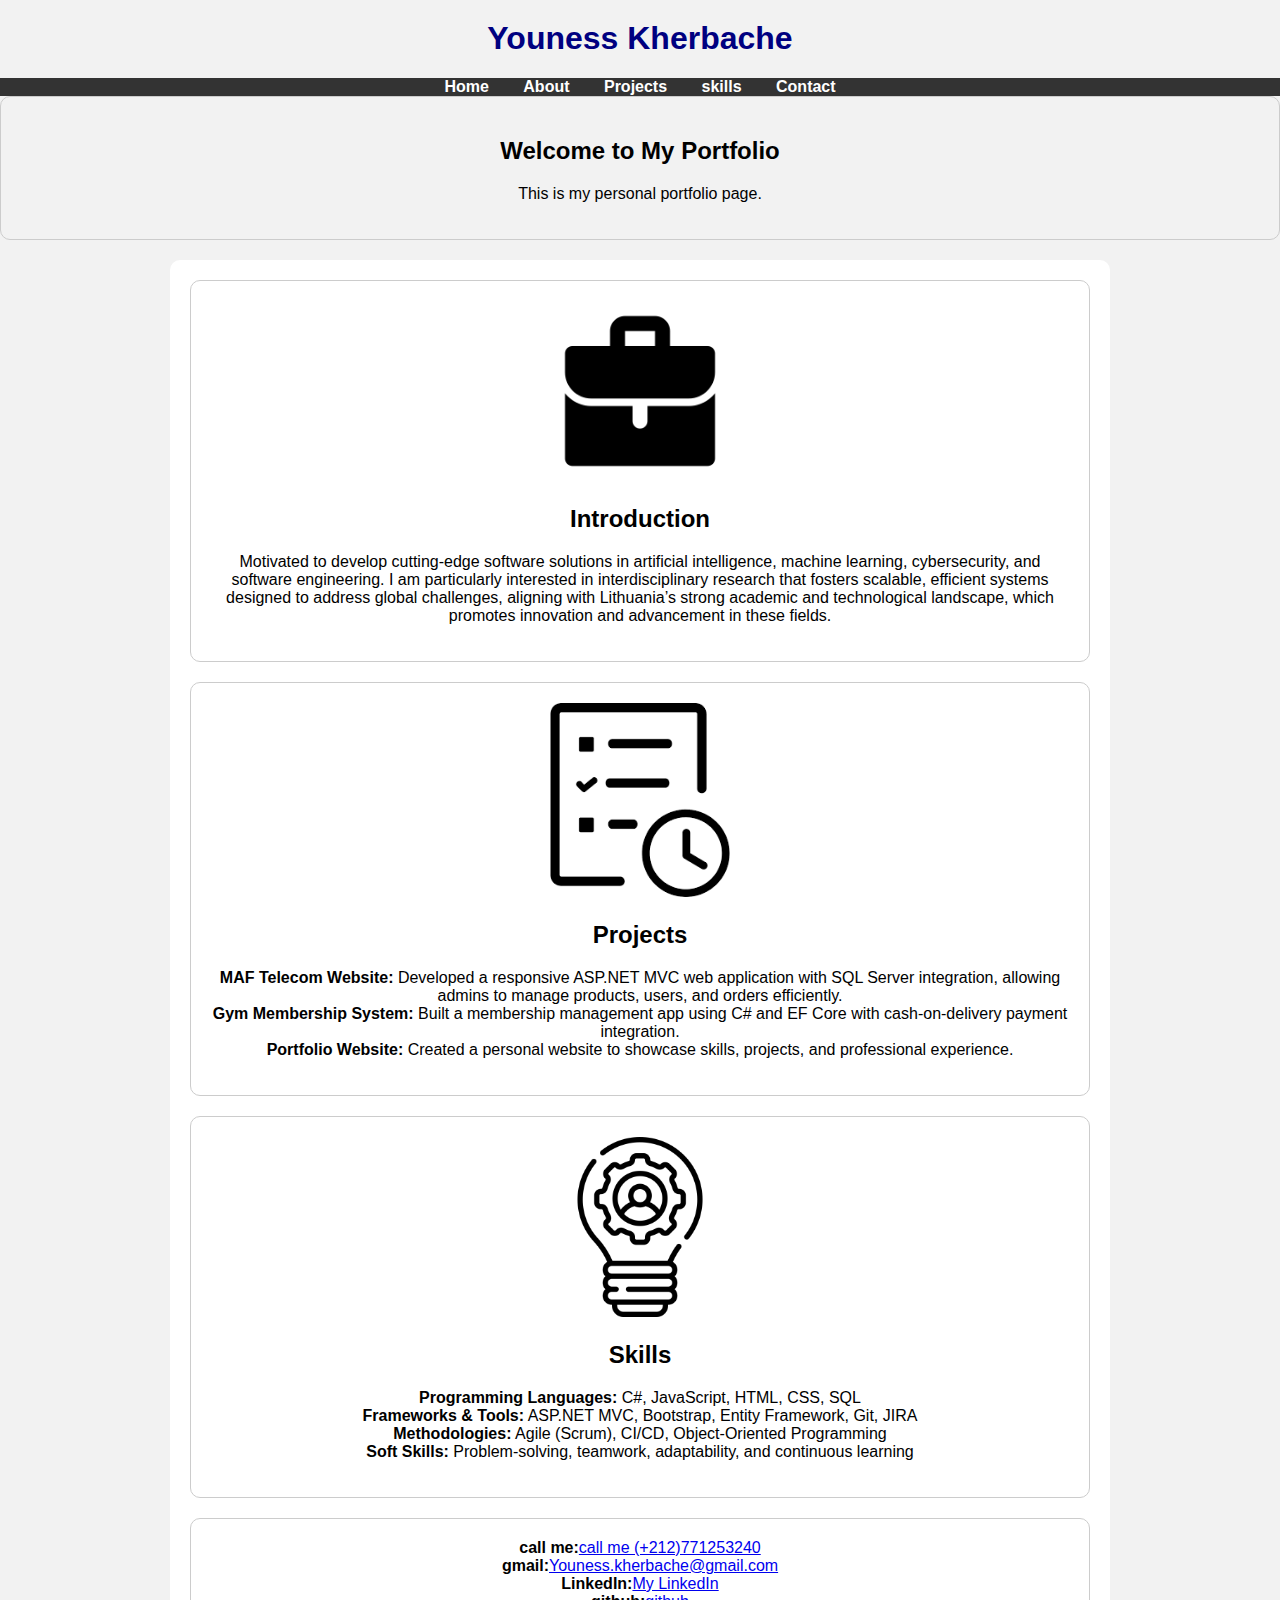
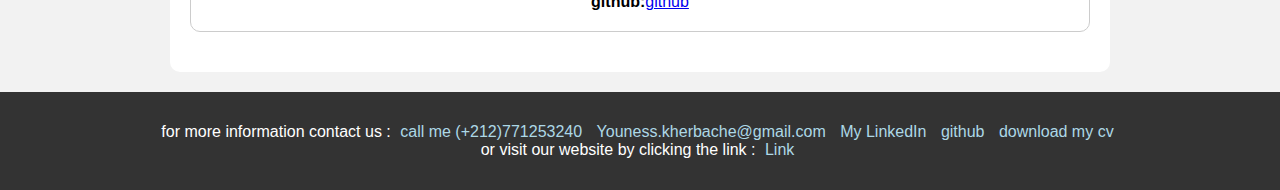
<file: index.html>
<!DOCTYPE html>
<html lang="en">
<head>
    <meta charset="UTF-8">
    <meta name="viewport" content="width=device-width, initial-scale=1.0">
    <link rel="icon" href="img/PERSONAL.png">
    <link rel="stylesheet" href="style.css">
    <title>My Portfolio</title>
</head>

<body>

    <header>
        <h1>Youness Kherbache</h1>
    </header>
    <nav>
        <ul>
                <li><a href="#home">Home</a></li>
                <li><a href="#about">About</a></li>
                <li><a href="#projects">Projects</a></li>
                <li><a href="#skills">skills</a></li>
                <li><a href="#contact">Contact</a></li>
        </ul>
    </nav>
<section id="home">
  <h2>Welcome to My Portfolio</h2>
  <p>This is my personal portfolio page.</p>
</section>

<main>
  <section id="about" class="intro">
    <img src="img/portfolio.png" alt="Portfolio" width="180">
    <h2>Introduction</h2>
    <p>
      Motivated to develop cutting-edge software solutions in artificial intelligence, machine learning, cybersecurity, and software engineering.
      I am particularly interested in interdisciplinary research that fosters scalable, efficient systems designed to address global challenges,
      aligning with Lithuania’s strong academic and technological landscape, which promotes innovation and advancement in these fields.
    </p>
  </section>

  <section id="projects" class="projects">
    <img src="img/project.png" alt="Projects" width="180">
    <h2>Projects</h2>
    <p>
      <strong>MAF Telecom Website:</strong> Developed a responsive ASP.NET MVC web application with SQL Server integration, allowing admins to manage products, users, and orders efficiently.<br>
      <strong>Gym Membership System:</strong> Built a membership management app using C# and EF Core with cash-on-delivery payment integration.<br>
      <strong>Portfolio Website:</strong> Created a personal website to showcase skills, projects, and professional experience.
    </p>
  </section>

  <section id="skills" class="skills">
    <img src="img/skills.png" alt="Skills" width="180">
    <h2>Skills</h2>
    <p>
      <strong>Programming Languages:</strong> C#, JavaScript, HTML, CSS, SQL<br>
      <strong>Frameworks & Tools:</strong> ASP.NET MVC, Bootstrap, Entity Framework, Git, JIRA<br>
      <strong>Methodologies:</strong> Agile (Scrum), CI/CD, Object-Oriented Programming<br>
      <strong>Soft Skills:</strong> Problem-solving, teamwork, adaptability, and continuous learning
    </p>
  </section>
  <section id="contact">
    <strong>call me:</strong><a href="tel:+212771253240">call me (+212)771253240</a> <br>

    <strong>gmail:</strong><a href="mailto:youness.kherbache@gmail.com">Youness.kherbache@gmail.com</a><br>
    <strong>LinkedIn:</strong><a href="https://www.linkedin.com">My LinkedIn</a><br>
    <strong>github:</strong><a href="https://github.com/saw20066">github</a><br>

  </section>
</main>
        
    <footer>
        <p> for more information contact us :          
               

            <a href="tel:+212771253240">call me (+212)771253240  </a>
            <a href="mailto:youness.kherbache@gmail.com">Youness.kherbache@gmail.com  </a>
            <a href="https://www.linkedin.com">My LinkedIn  </a>
            <a href="https://github.com/saw20066">github  </a>
            <a href="https://www.linkedin.com">download my cv  </a> <br>

            
            or visit our website by clicking the link :  <a href="https://www.linkedin.com">Link</a>

            
    </p>
    </footer>
    
</body>
</html>
</file>
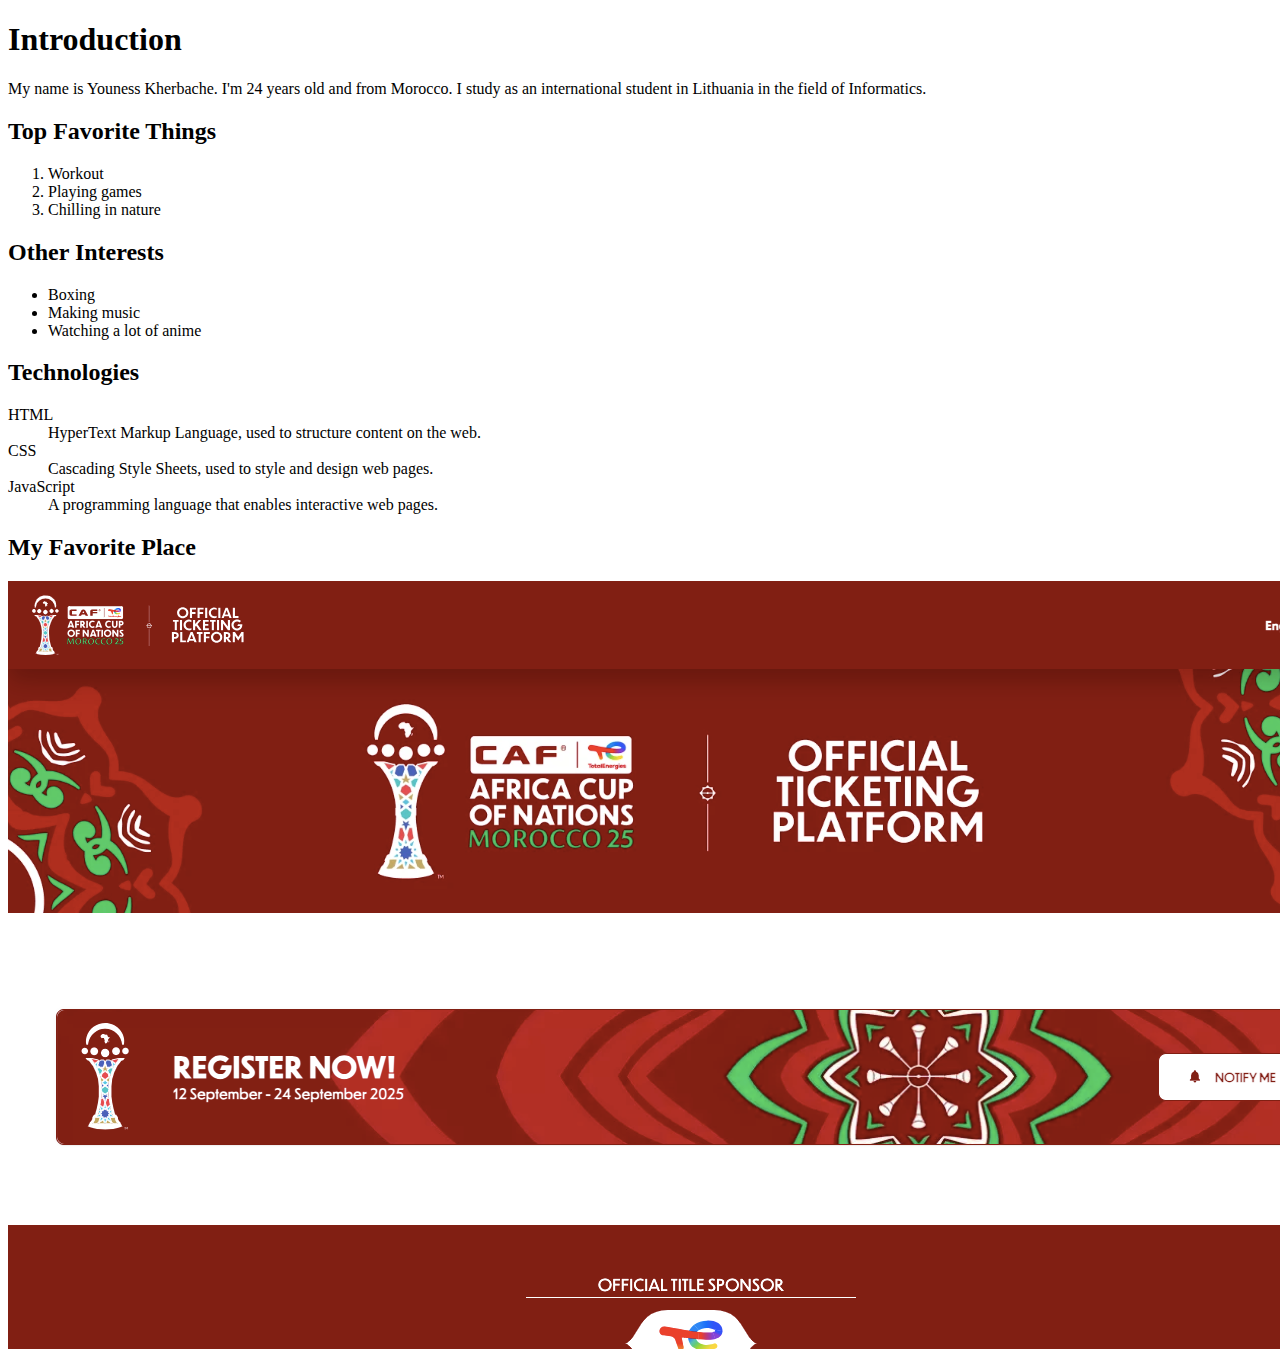
<file: kvkweb/index.html>
<!DOCTYPE html>
<html lang="en">
<head>
    <meta charset="UTF-8">
    <meta name="viewport" content="width=device-width, initial-scale=1.0">
    <title>My Favorite Things</title>
</head>
<body>
    <section>
        <h1>Introduction</h1>
        <p>My name is Youness Kherbache. I'm 24 years old and from Morocco. I study as an international student in Lithuania in the field of Informatics.</p>
    </section>

    <section>
        <h2>Top Favorite Things</h2>
        <ol>
            <li>Workout</li>
            <li>Playing games</li>
            <li>Chilling in nature</li>
        </ol>
    </section>

    <section>
        <h2>Other Interests</h2>
        <ul>
            <li>Boxing</li>
            <li>Making music</li>
            <li>Watching a lot of anime</li>
        </ul>
    </section>

    <section>
        <h2>Technologies</h2>
        <dl>
            <dt>HTML</dt>
            <dd>HyperText Markup Language, used to structure content on the web.</dd>

            <dt>CSS</dt>
            <dd>Cascading Style Sheets, used to style and design web pages.</dd>

            <dt>JavaScript</dt>
            <dd>A programming language that enables interactive web pages.</dd>
        </dl>
    </section>

    <section>
        <h2>My Favorite Place</h2>
        <a href="caf.html">
            <img src="img/caf.png" alt="A picture of a café, click to see more">
        </a>
    </section>
</body>
</html>
</file>
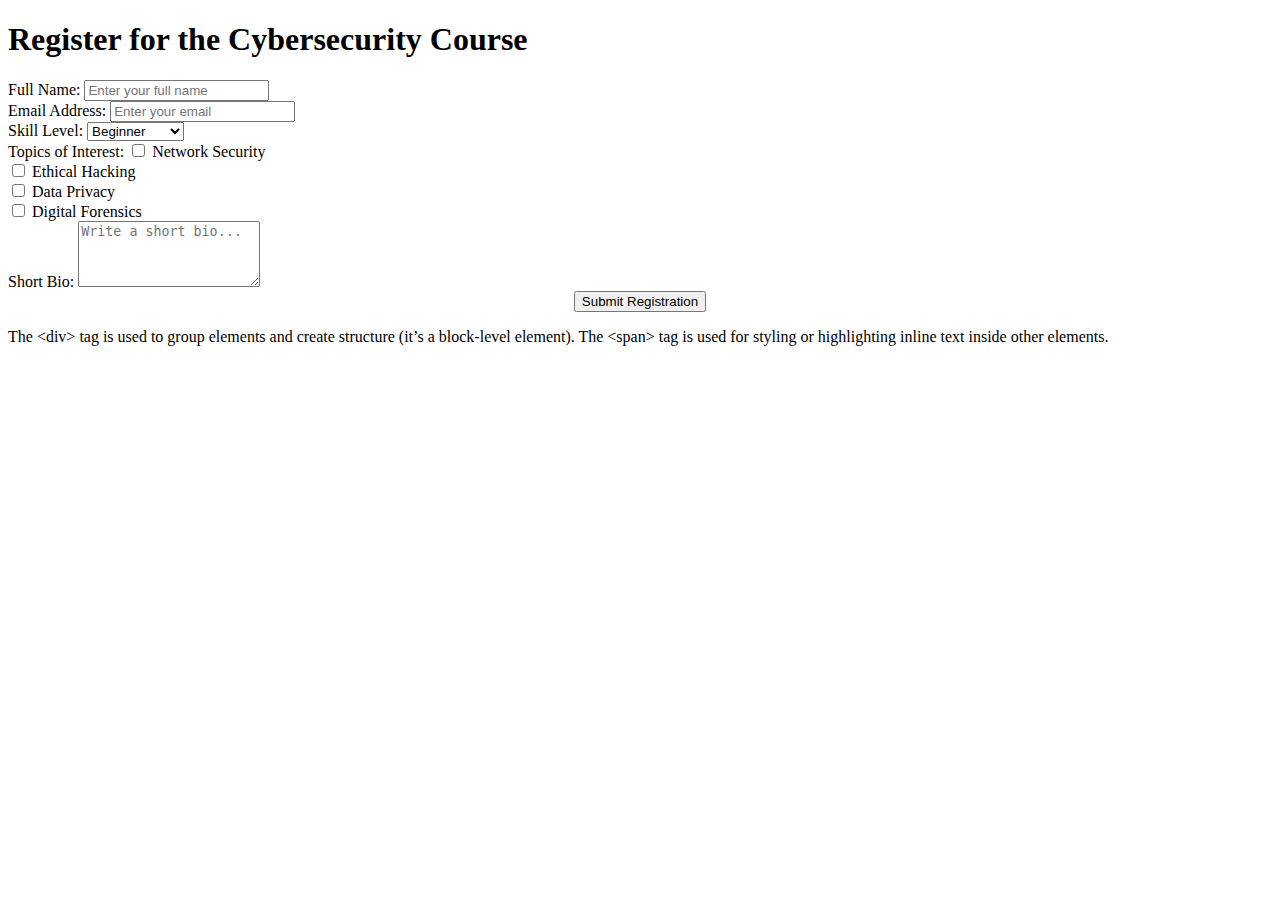
<file: login/index.html>
<!DOCTYPE html>
<html lang="en">
<head>
    <meta charset="UTF-8">
    <meta name="viewport" content="width=device-width, initial-scale=1.0">
    <title>Cybersecurity Course Registration</title>
</head>
<body>

    <h1>Register for the <span class="highlight">Cybersecurity</span> Course</h1>

    <form>
        <div class="section">
            <label for="fullname">Full Name:</label>
            <input type="text" id="fullname" name="fullname" placeholder="Enter your full name">
        </div>

        <div class="section">
            <label for="email">Email Address:</label>
            <input type="email" id="email" name="email" placeholder="Enter your email">
        </div>

        <div class="section">
            <label for="level">Skill Level:</label>
            <select id="level" name="level">
                <option value="beginner">Beginner</option>
                <option value="intermediate">Intermediate</option>
                <option value="advanced">Advanced</option>
            </select>
        </div>

        <div class="section">
            <label>Topics of Interest:</label>
            <input type="checkbox" name="topic" value="network-security"> Network Security<br>
            <input type="checkbox" name="topic" value="ethical-hacking"> Ethical Hacking<br>
            <input type="checkbox" name="topic" value="privacy"> Data Privacy<br>
            <input type="checkbox" name="topic" value="forensics"> Digital Forensics
        </div>

        <div class="section">
            <label for="bio">Short Bio:</label>
            <textarea id="bio" name="bio" rows="4" placeholder="Write a short bio..."></textarea>
        </div>

        <div style="text-align: center;">
            <button type="submit">Submit Registration</button>
        </div>
    </form>

    <p>
        The <span>&lt;div&gt;</span> tag is used to group elements and create structure (it’s a block-level element).  
        The <span>&lt;span&gt;</span> tag is used for styling or highlighting inline text inside other elements.
    </p>

</body>
</html>
</file>
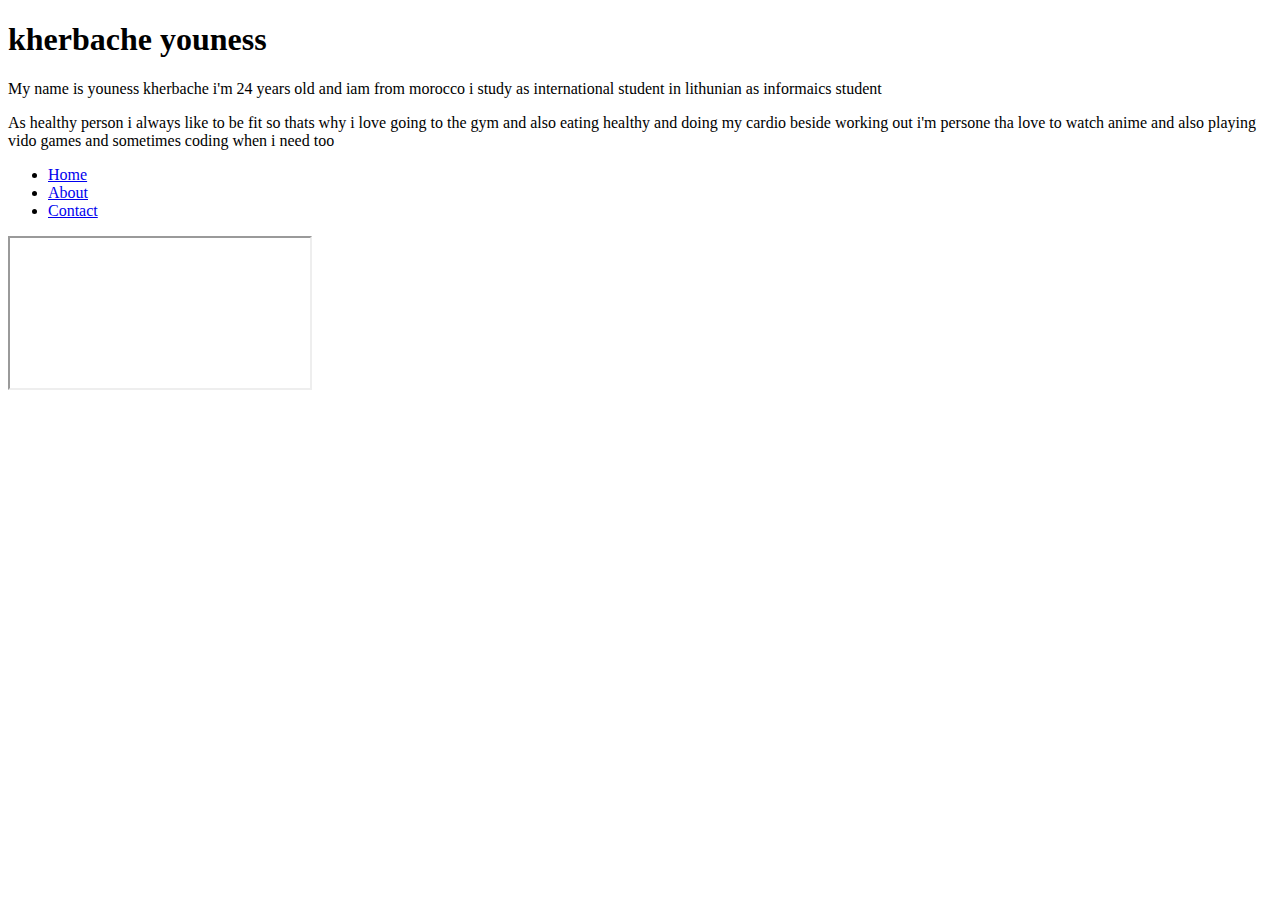
<file: Personal Homepage/index.html>
<!DOCTYPE html>
<html lang="en">
<head>
    <meta charset="UTF-8">
    <meta name="viewport" content="width=device-width, initial-scale=1.0">
    <title>Personal Homepage</title>
</head>
<body>
    <h1>kherbache youness</h1> 
    <p>My name is youness kherbache i'm 24 years old and iam from morocco i study as international student in lithunian as informaics student </p>
    <p>As healthy person i always like to be fit so thats why i love going to the gym and also eating healthy and doing my cardio beside working out i'm persone tha love to watch anime and also playing vido games and sometimes coding when i need too</p>
    <nav>
  <ul>
    <li><a href="index.html">Home</a></li>
    <li><a href="about.html">About</a></li>
    <li><a href="Youness.kherbache@gmail.com">Contact</a></li>
  </ul>
  <iframe src="https://www.wikipedia.org/" title="ai" width="300" ></iframe>
</nav>
</body>
</html>
</file>
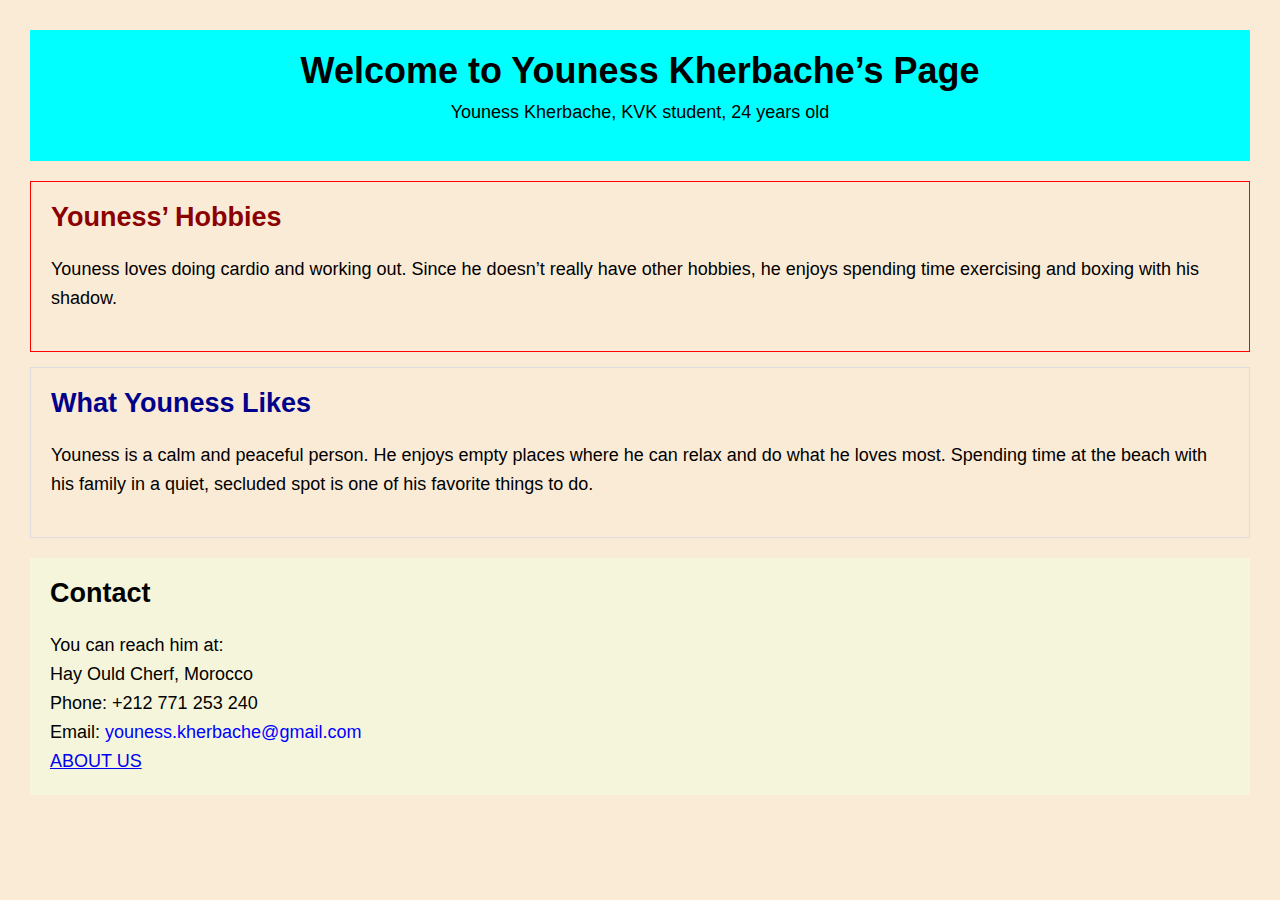
<file: project-root/index.html>
<!DOCTYPE html>
<html lang="en">
<head>
  <meta charset="UTF-8">
  <meta name="viewport" content="width=device-width, initial-scale=1.0">
  <title>Home Page</title>
  <link rel="stylesheet" href="styles.css">
</head>
<body style="font-family: Arial, Helvetica, sans-serif; margin: 30px; background-color: antiquewhite;">

  <header style="background-color: aqua; padding: 20px; text-align: center;">
    <h1 style="margin: 0;">Welcome to Youness Kherbache’s Page</h1>
    <p style="font-size: large; margin-top: 10px;">Youness Kherbache, KVK student, 24 years old</p>
  </header>

  <main style="margin-top: 20px;">
    <section style="padding: 20px; border: 1px solid red; margin-bottom: 15px;">
      <h2 style="color: darkred; margin-top: 0;">Youness’ Hobbies</h2>
      <p style="line-height: 1.6;">
        Youness loves doing cardio and working out. Since he doesn’t really have other hobbies,
        he enjoys spending time exercising and boxing with his shadow.
      </p>
    </section>

    <section style="padding: 20px; border: 1px solid #ddd;">
      <h2 style="color: darkblue; margin-top: 0;">What Youness Likes</h2>
      <p style="line-height: 1.6;">
        Youness is a calm and peaceful person. He enjoys empty places where he can relax
        and do what he loves most. Spending time at the beach with his family in a quiet,
        secluded spot is one of his favorite things to do.
      </p>
    </section>
  </main>

  <footer style="background-color: beige; padding: 20px; margin-top: 20px;">
    <h2 style="margin-top: 0;">Contact</h2>
    <address style="font-style: normal; line-height: 1.6;">
      You can reach him at:<br>
      Hay Ould Cherf, Morocco<br>
      Phone: +212 771 253 240<br>
      Email: <a style="color: blue; text-decoration: none;" href="mailto:youness.kherbache@gmail.com">youness.kherbache@gmail.com</a><br>
    <a href="about.html"> ABOUT US </a> 
    </address>
  </footer>

</body>
</html>
</file>
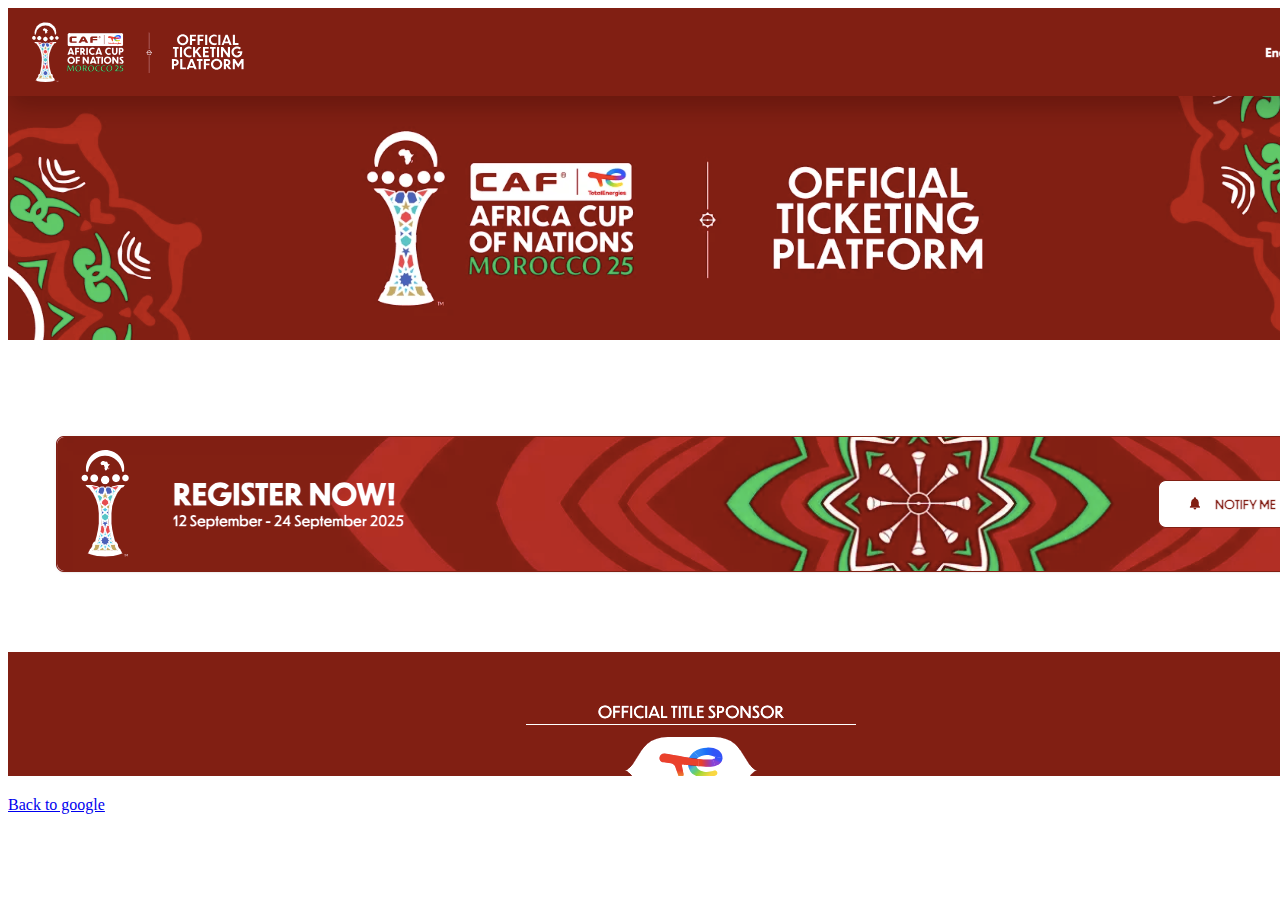
<file: kvkweb/caf.html>
<!DOCTYPE html>
<html lang="en">
<head>
    <meta charset="UTF-8">
    <meta name="viewport" content="width=device-width, initial-scale=1.0">
    <title>Caf</title>
</head>
<body>
    <img src="img/caf.png" alt="caf">
   <p><a href="https://www.google.com/">Back to google</a></p> 
</body>
</html>
</file>
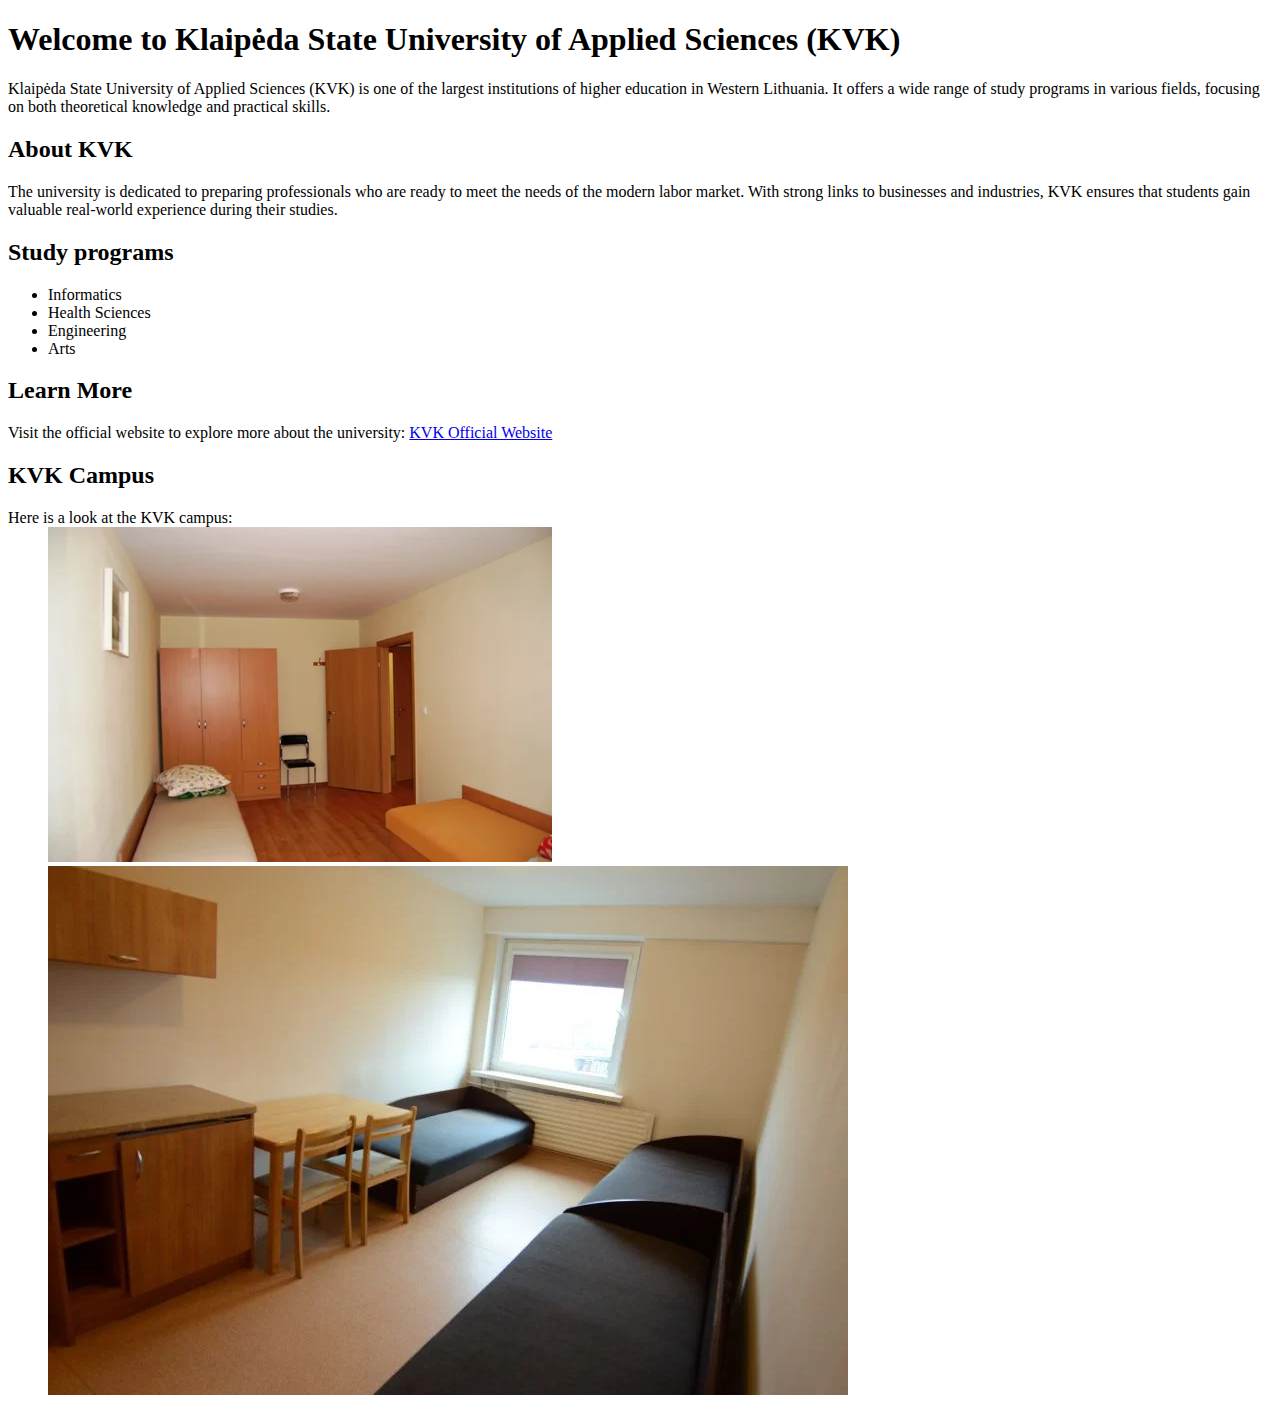
<file: one/kvk.html>
<!DOCTYPE html>
<html lang="en">
<head>
    <meta charset="UTF-8">
    <meta name="viewport" content="width=device-width, initial-scale=1.0">
    <title>Klaipedos valstybine kolegija</title>
    <link rel="icon" href="IMGS/kvk.jpg">
</head>
<body>
    <h1>
        Welcome to Klaipėda State University of Applied Sciences (KVK)
    </h1>

    <p>
        Klaipėda State University of Applied Sciences (KVK) is one of the largest institutions of higher education in Western Lithuania. It offers a wide range of study programs in various fields, focusing on both theoretical knowledge and practical skills.
    </p>

    <h2>
      About KVK  
    </h2>

    <p>
        The university is dedicated to preparing professionals who are ready to meet the needs of the modern labor market. With strong links to businesses and industries, KVK ensures that students gain valuable real-world experience during their studies.
    </p>

    <h2>Study programs</h2>

    <ul>
        <li>Informatics</li>
        <li>Health Sciences</li>
        <li>Engineering</li>
        <li>Arts</li>
    </ul>
    <h2>Learn More</h2>
<p>
  Visit the official website to explore more about the university: 
  <a href="https://www.kvk.lt/en/" target="_blank">KVK Official Website</a>
</p>


    <h2>KVK Campus</h2>
    <dl>
    <dt>Here is a look at the KVK campus:</dt>
    
        <dd><img src="IMGS/camp2.jpg" alt="campus_pic"></dd>
        <dd><img src="IMGS/camp1.jpg" alt="campus_pic"></dd>
    </dl>
</body>
</html>
</file>
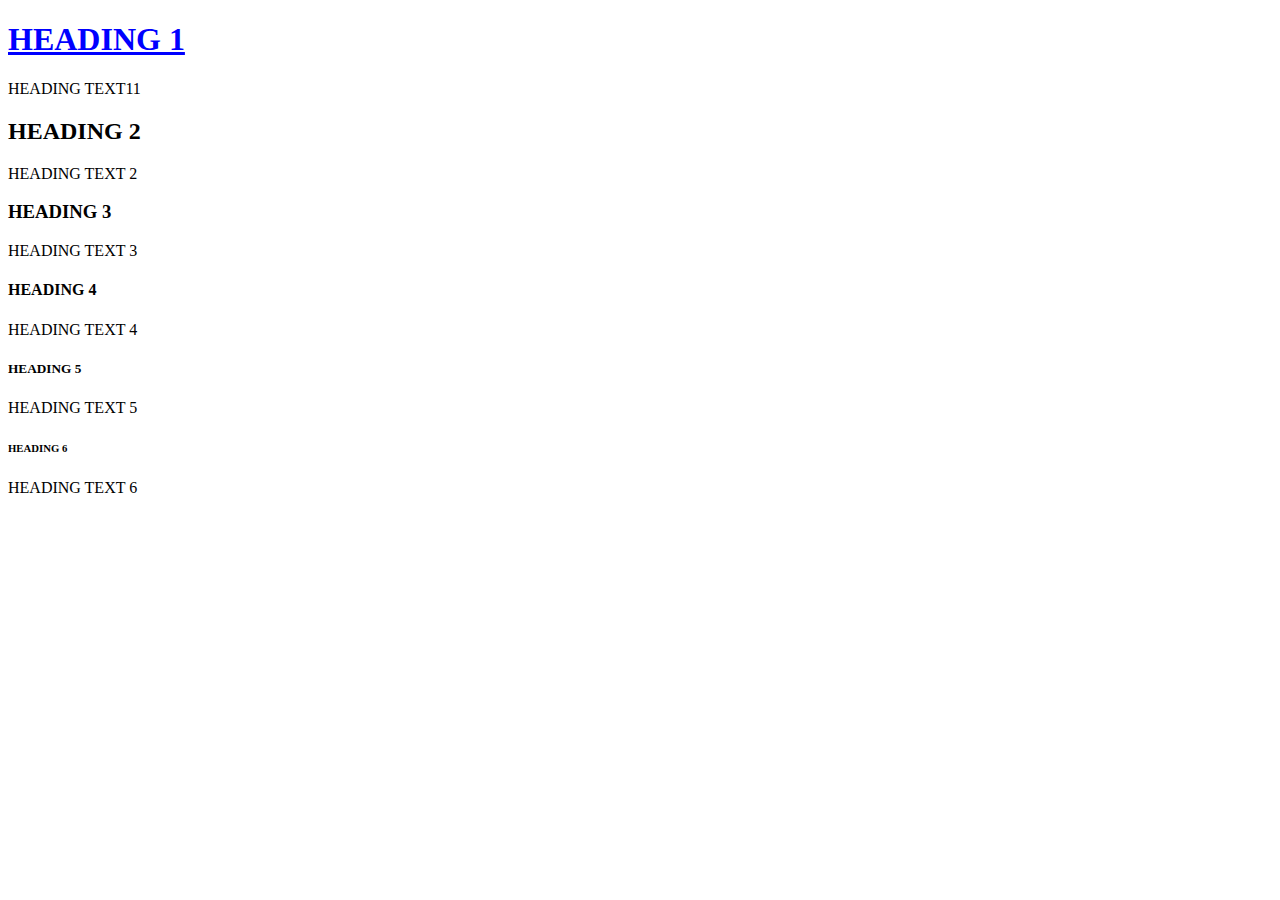
<file: one/test.html>
<!DOCTYPE html>
<html lang="en">
<head>
    <meta charset="UTF-8">
    <meta name="viewport" content="width=device-width, initial-scale=1.0">
    <title>HEADING</title>
    
</head>
<body>
    <h1 style="color: blue; text-decoration: underline;">HEADING 1</h1>
        <p>HEADING TEXT11</p>

    <h2>HEADING 2</h2>
        <p>HEADING TEXT 2</p>

    <h3>HEADING 3</h3>
        <p>HEADING TEXT 3</p>

    <h4>HEADING 4</h4>
        <p>HEADING TEXT 4</p>

    <h5>HEADING 5</h5>
        <p>HEADING TEXT 5</p>

    <h6>HEADING 6</h6>
        <p>HEADING TEXT 6</p>

</body>
</html>
</file>
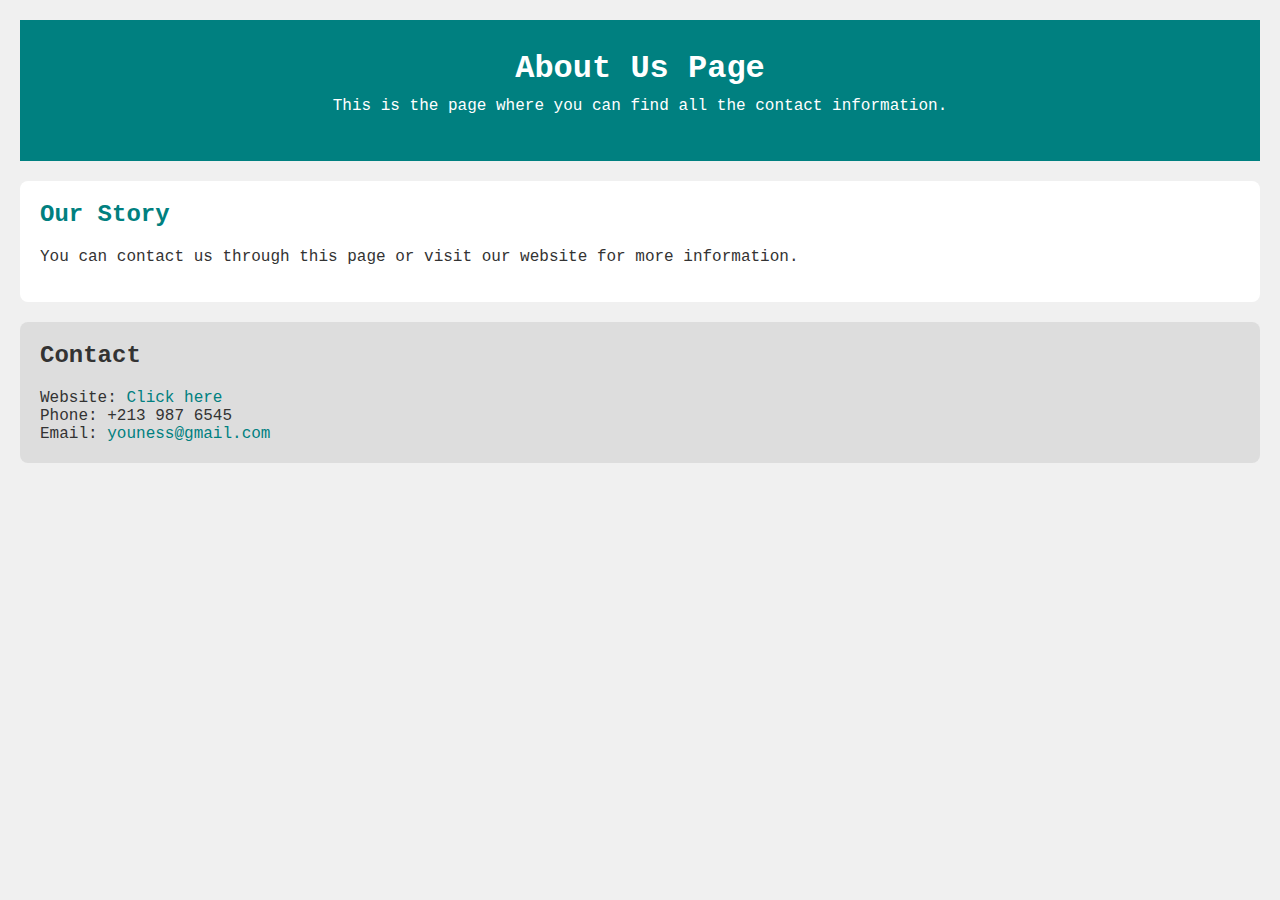
<file: project-root/about.html>
<!DOCTYPE html>
<html lang="en">
<head>
    <meta charset="UTF-8">
    <meta name="viewport" content="width=device-width, initial-scale=1.0">
    <title>About Us</title>
    <style>
        body {
            font-family: 'Courier New', Courier, monospace;
            margin: 20px;
            background-color: #f0f0f0;
            color: #333;
        }

        header {
            background-color: teal;
            color: white;
            text-align: center;
            padding: 30px 20px;
        }

        header h1 {
            margin: 0;
        }

        header p {
            margin-top: 10px;
        }

        main {
            margin: 20px 0;
            padding: 20px;
            background-color: #fff;
            border-radius: 8px;
        }

        main h2 {
            margin-top: 0;
            color: teal;
            
        }

        footer {
            background-color: #ddd;
            padding: 20px;
            border-radius: 8px;
        }

        footer h2 {
            margin-top: 0;
        }

        footer a {
            color: teal;
            text-decoration: none;
        }

        footer a:hover {
            text-decoration: underline;
            color: red;     
           }
    </style>
</head>
<body>
    <header>
        <h1>About Us Page</h1>
        <p class="text_C">This is the page where you can find all the contact information.</p>
    </header>

    <main>
        <h2 id="about">Our Story</h2>
        <p>You can contact us through this page or visit our website for more information.</p>
    </main>

    <footer>
        <section>
            <h2>Contact</h2>
            Website: <a href="index.html">Click here</a><br>
            Phone: +213 987 6545<br>
            Email: <a href="mailto:youness@gmail.com">youness@gmail.com</a>
        </section>
    </footer>
</body>
</html>
</file>
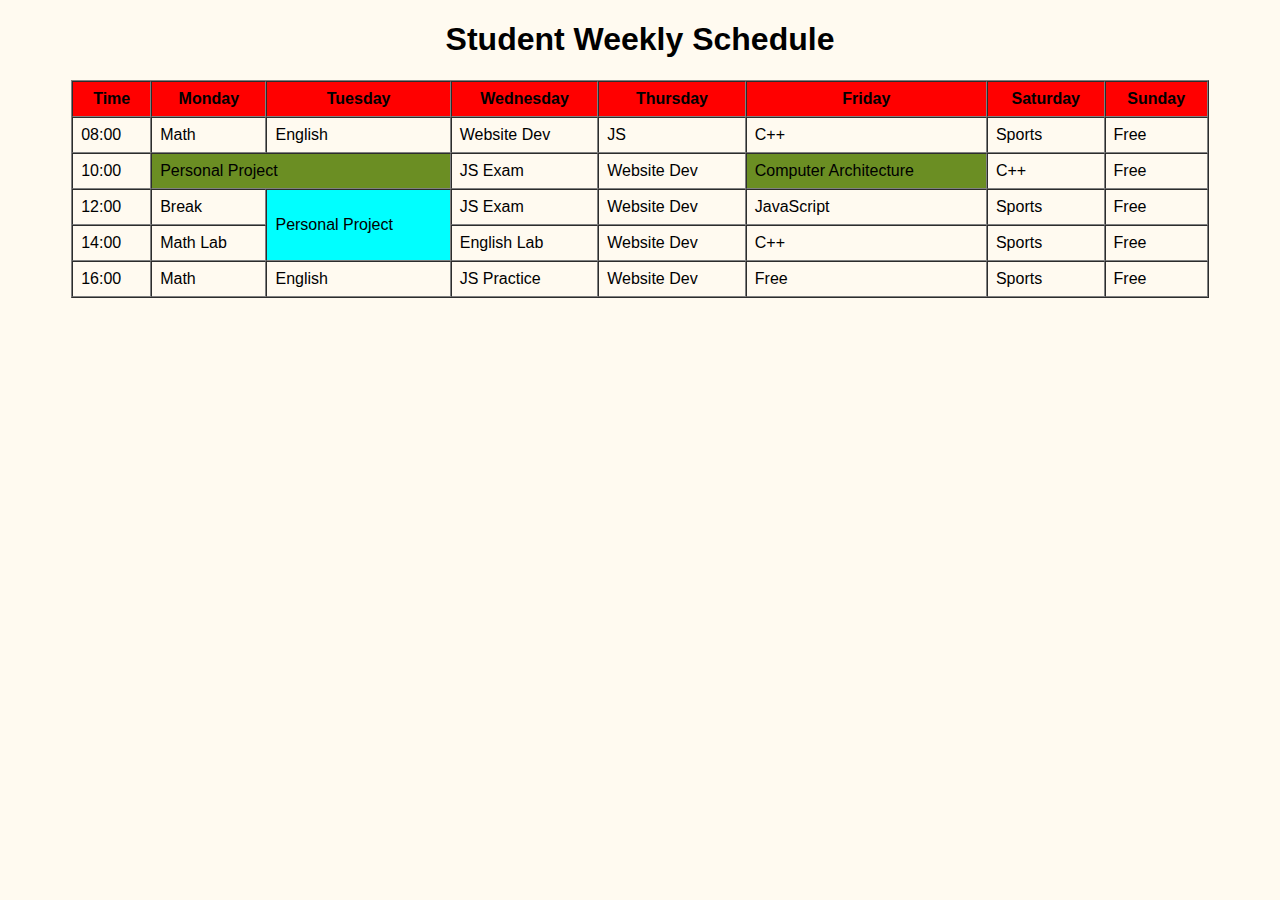
<file: test/table_border.html>
<!DOCTYPE html>
<html lang="en">
<head>
    <meta charset="UTF-8">
    <meta name="viewport" content="width=device-width, initial-scale=1.0">
    <link rel="stylesheet" href="style.css">
    <title>Weekly Class Schedule</title>
</head>
<body>
    <h1>Student Weekly Schedule</h1>
    <table border="1" cellspacing="0" cellpadding="8">
        <tr>
            <th>Time</th>
            <th>Monday</th>
            <th>Tuesday</th>
            <th>Wednesday</th>
            <th>Thursday</th>
            <th>Friday</th>
            <th>Saturday</th>
            <th>Sunday</th>
        </tr>

        <tr>
            <td>08:00</td>
            <td>Math</td>
            <td>English</td>
            <td>Website Dev</td>
            <td>JS</td>
            <td>C++</td>
            <td>Sports</td>
            <td>Free</td>
        </tr>

        <tr>
            <td>10:00</td>
            <td colspan="2">Personal Project</td>
            <td>JS Exam</td>
            <td>Website Dev</td>
            <td colspan="1">Computer Architecture</td>
            <td>C++</td>
            <td>Free</td>
        </tr>

        <tr>
            <td>12:00</td>
            <td>Break</td>
            <td rowspan="2">Personal Project</td>
            <td>JS Exam</td>
            <td>Website Dev</td>
            <td>JavaScript</td>
            <td>Sports</td>
            <td>Free</td>
        </tr>

        <tr>
            <td>14:00</td>
            <td>Math Lab</td>
            <td>English Lab</td>
            <td>Website Dev</td>
            <td>C++</td>
            <td>Sports</td>
            <td>Free</td>
        </tr>

        <tr>
            <td>16:00</td>
            <td>Math</td>
            <td>English</td>
            <td>JS Practice</td>
            <td>Website Dev</td>
            <td>Free</td>
            <td>Sports</td>
            <td>Free</td>
        </tr>

    </table>
</body>
</html>
</file>
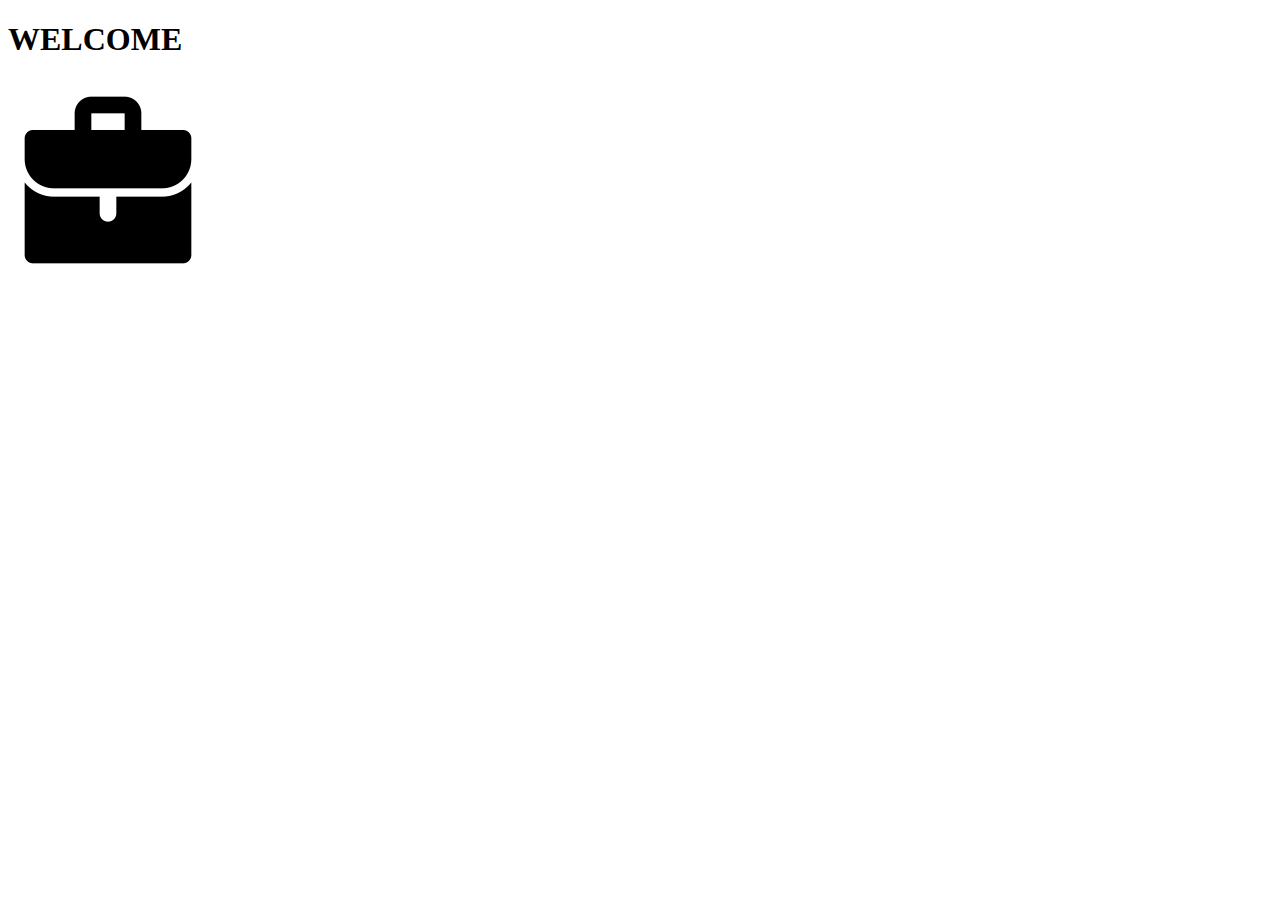
<file: week7/content.html>
<!DOCTYPE html>
<html lang="en">
<head>
    <meta charset="UTF-8">
    <meta name="viewport" content="width=device-width, initial-scale=1.0">
    <title>WELCOME PAGE</title>
</head>
<body>
    <h1>WELCOME</h1>
    <img src="portfolio.png" alt="simpleimg">
</body>
</html>
</file>
<file: style.css>
body {
  background-color: #f2f2f2;
  font-family: Arial, sans-serif;
  margin: 0;
  padding: 0;
  text-align: center;
}

nav ul {
  list-style: none;
  padding: 0;
  margin: 0;
  background-color: #333;
}

nav ul li {
  display: inline;
  margin: 0 15px;
}

nav ul li a {
  text-decoration: none;
  color: white;
  font-weight: bold;
}

nav ul li a:hover {
  color: red;
}

nav ul li a:visited {
  color: blue;
}

main {
  max-width: 900px;
  margin: 20px auto;
  background-color: white;
  padding: 20px;
  border-radius: 10px;
}

section {
  border: 1px solid #ccc;
  padding: 20px;
  margin-bottom: 20px;
  border-radius: 10px;
}

h1 {
  font-size: 2em;
  color: navy;
  margin-top: 20px;
}

footer {
  background-color: #333;
  color: white;
  padding: 15px;
}

footer a {
  color: lightblue;
  text-decoration: none;
  margin: 0 5px;
}

footer a:hover {
  color: red;
}
</file>
<file: project-root/styles.css>
body {
  font-size: 18px;
}

@media (max-width: 768px) {
  body {
    font-size: 16px;
  }
}

@media (max-width: 480px) {
  body {
    font-size: 14px;
  }
}
</file>
<file: test/style.css>
body{
    font-family: Impact, Haettenschweiler, 'Arial Narrow Bold', sans-serif;
    background-color:floralwhite;
}
h1{
        text-align: center;

}
table{
    margin: 0 auto;
    width: 90%;
    border: collapse;
}
th{
    text-align: center;
    background-color: red;
}
th:hover{
    background-color: pink;
}
td[rowspan]{
    background-color: aqua;
}
td[colspan]{
    background-color:olivedrab;
}
</file>
